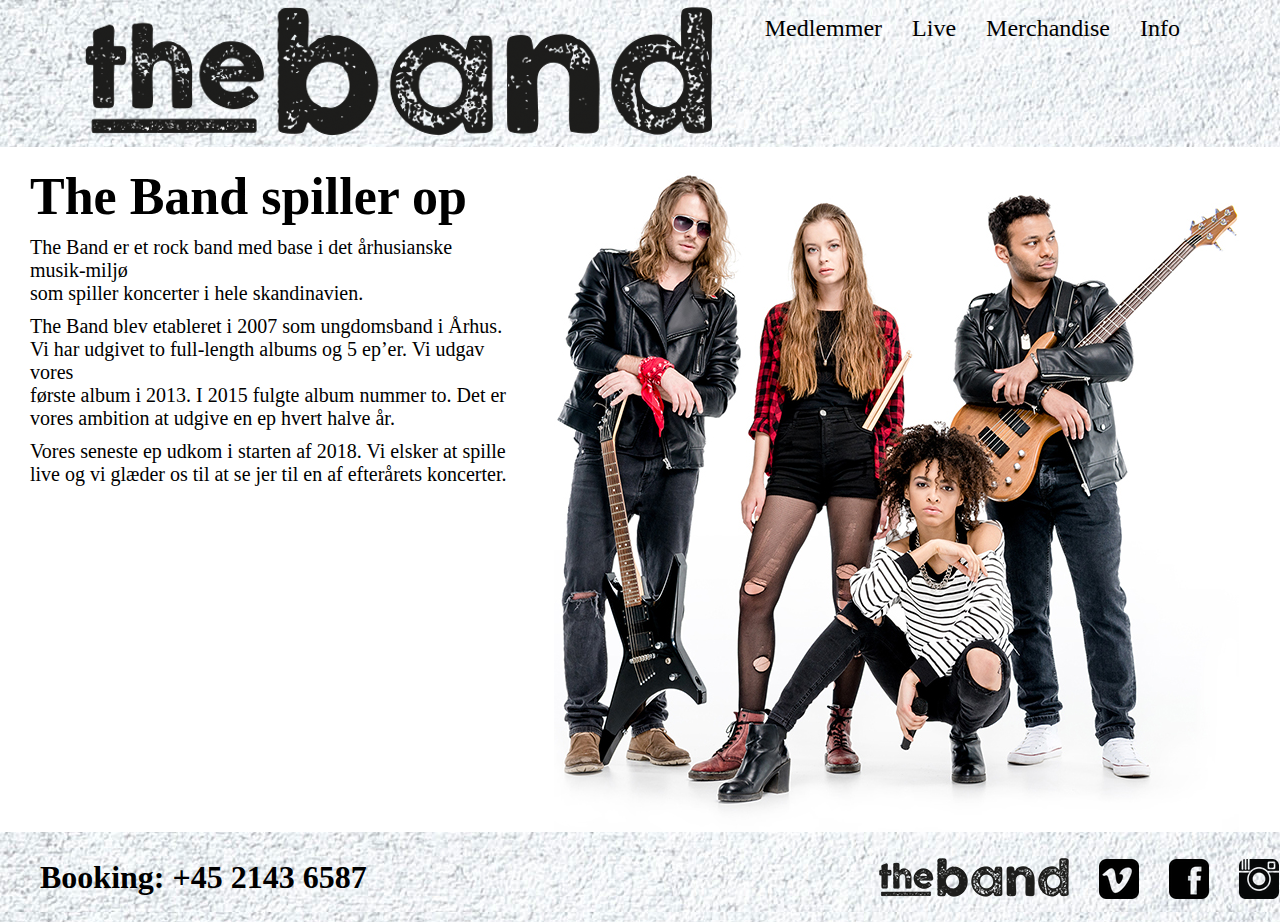
<file: index.html>
<!DOCTYPE html>
<html lang="en">
<head>
    <meta charset="UTF-8">
    <meta http-equiv="X-UA-Compatible" content="IE=edge">
    <meta name="viewport" content="width=device-width, initial-scale=1.0">
    <link rel="stylesheet" href="/CSS/styles.css">
    <title>The Band</title>
</head>
<body>
    <div class="wrapper">
        <header class="page-head">
            <div class="logo">
                <a href="index.html" class="logo-pic"><img src="/img/the_band_logo_header.png" alt="Logo"></a>
            </div>
            <nav class="navigation">
                <a href="medlemmer.html" class="nav-item">Medlemmer</a>
                <a href="live.html" class="nav-item">Live</a>
                <a href="merchandise.html" class="nav-item">Merchandise</a>
                <a href="info.html" class="nav-item">Info</a>
            </nav>
        </header>
        <main class="page-content">
            <div class="page-text">
                <article>
                    <h1 class="text-title">The Band spiller op</h1>
                    <p class="text-paragraf">The Band er et rock band med base i det århusianske musik-miljø<br>som spiller koncerter i hele skandinavien.</p>
                    <p class="text-paragraf">The Band blev etableret i 2007 som ungdomsband i Århus. Vi har udgivet to full-length albums og 5 ep’er. Vi udgav vores<br>første album i 2013. I 2015 fulgte album nummer to. Det er vores ambition at udgive en ep hvert halve år.<br</p>
                    <p class="text-paragraf">Vores seneste ep udkom i starten af 2018. Vi elsker at spille live og vi glæder os til at se jer til en af efterårets koncerter. </p>
                </article>
            </div>
        <div class="hero-image"><img src="/img/theband.jpg" alt="Picture of the band"></div>
        </main>
        <footer class="page-foot">
            <p class="foot-text">Booking: +45 2143 6587</p>
            <div class="foot-pictures">
                <img src="/img/the_band_logo_footer.png" alt="foot logo" class="pictures-big">
                <img src="/img/vimeo-logo-icon.png" alt="Vimeo logo" class="pictures-small">
                <img src="/img/facebook-logo-icon.png" alt="Facebook logo" class="pictures-small">
                <img src="/img/instagram-logo-icon.png" alt="Instagram logo" class="pictures-small">
            </div>

        </footer>

    </div>
</body>
</html>
</file>
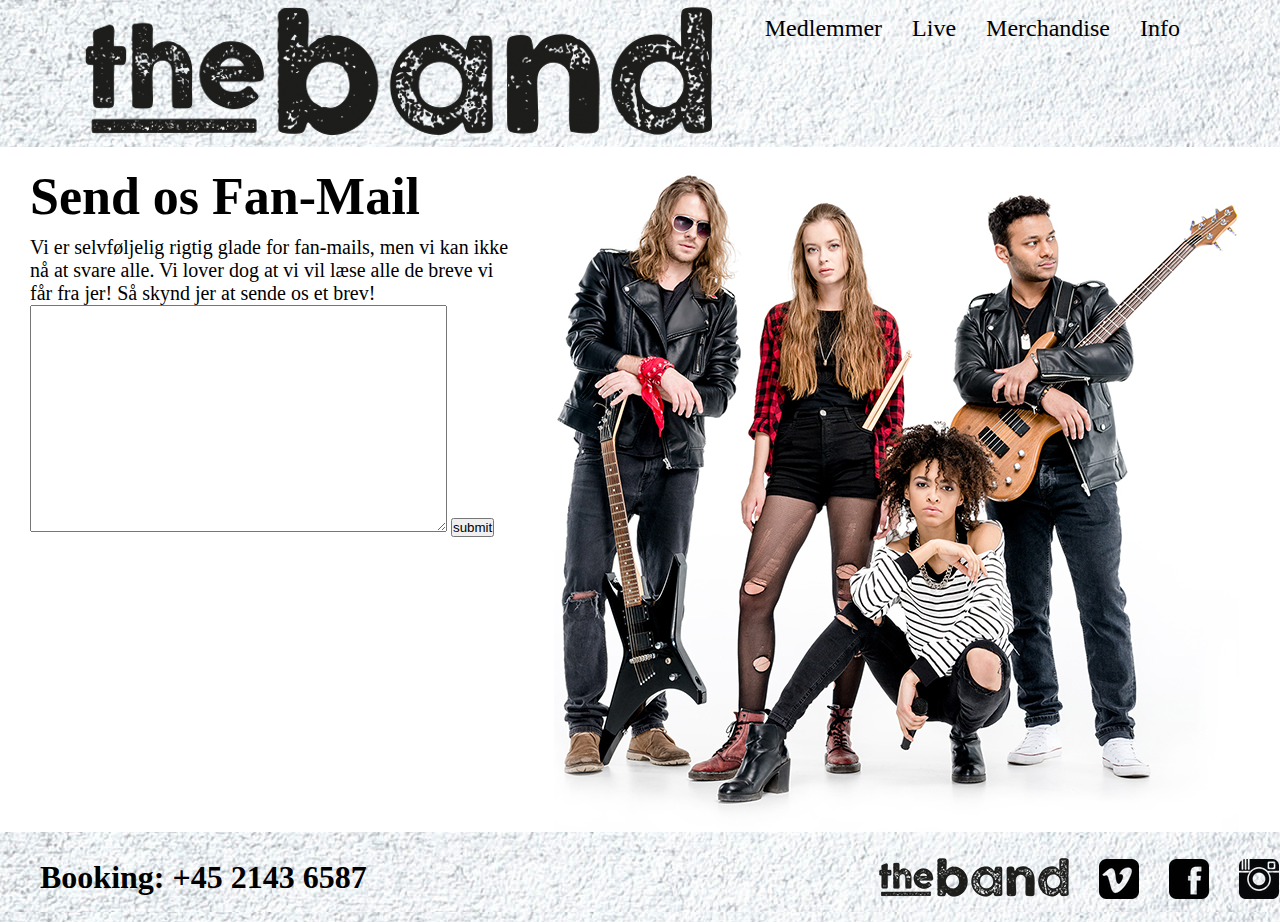
<file: info.html>
<!DOCTYPE html>
<html lang="en">
<head>
    <meta charset="UTF-8">
    <meta http-equiv="X-UA-Compatible" content="IE=edge">
    <meta name="viewport" content="width=device-width, initial-scale=1.0">
    <link rel="stylesheet" href="/CSS/styles.css">
    <title>info</title>
</head>
<body>
    <div class="wrapper">
        <header class="page-head">
            <div class="logo">
                <a href="index.html" class="logo-pic"><img src="/img/the_band_logo_header.png" alt="Logo"></a>
            </div>
            <nav class="navigation">
                <a href="medlemmer.html" class="nav-item">Medlemmer</a>
                <a href="live.html" class="nav-item">Live</a>
                <a href="merchandise.html" class="nav-item">Merchandise</a>
                <a href="info.html" class="nav-item">Info</a>
            </nav>
        </header>
        <main class="page-content">
            <div class="page-text">
                    <h1 class="text-title">Send os Fan-Mail</h1>
                    <p class="text-paragraf">Vi er selvføljelig rigtig glade for fan-mails, men vi kan ikke nå at svare alle. Vi lover dog at vi vil læse alle de breve vi får fra jer! Så skynd jer at sende os et brev! <br> </p>
                    <form action="">
                        <textarea name="Fan-Mail-Box" id="Fan-Mail-Box" cols="50" rows="15"></textarea>
                        <button type="submit">submit</button>
                    </form>
            </div>
        <div class="hero-image"><img src="/img/theband.jpg" alt="Picture of the band"></div>
        </main>
        <footer class="page-foot">
            <p class="foot-text">Booking: +45 2143 6587</p>
            <div class="foot-pictures">
                <img src="/img/the_band_logo_footer.png" alt="foot logo" class="pictures-big">
                <img src="/img/vimeo-logo-icon.png" alt="Vimeo logo" class="pictures-small">
                <img src="/img/facebook-logo-icon.png" alt="Facebook logo" class="pictures-small">
                <img src="/img/instagram-logo-icon.png" alt="Instagram logo" class="pictures-small">
            </div>
        </footer>

    </div>
</body>
</html>
</file>
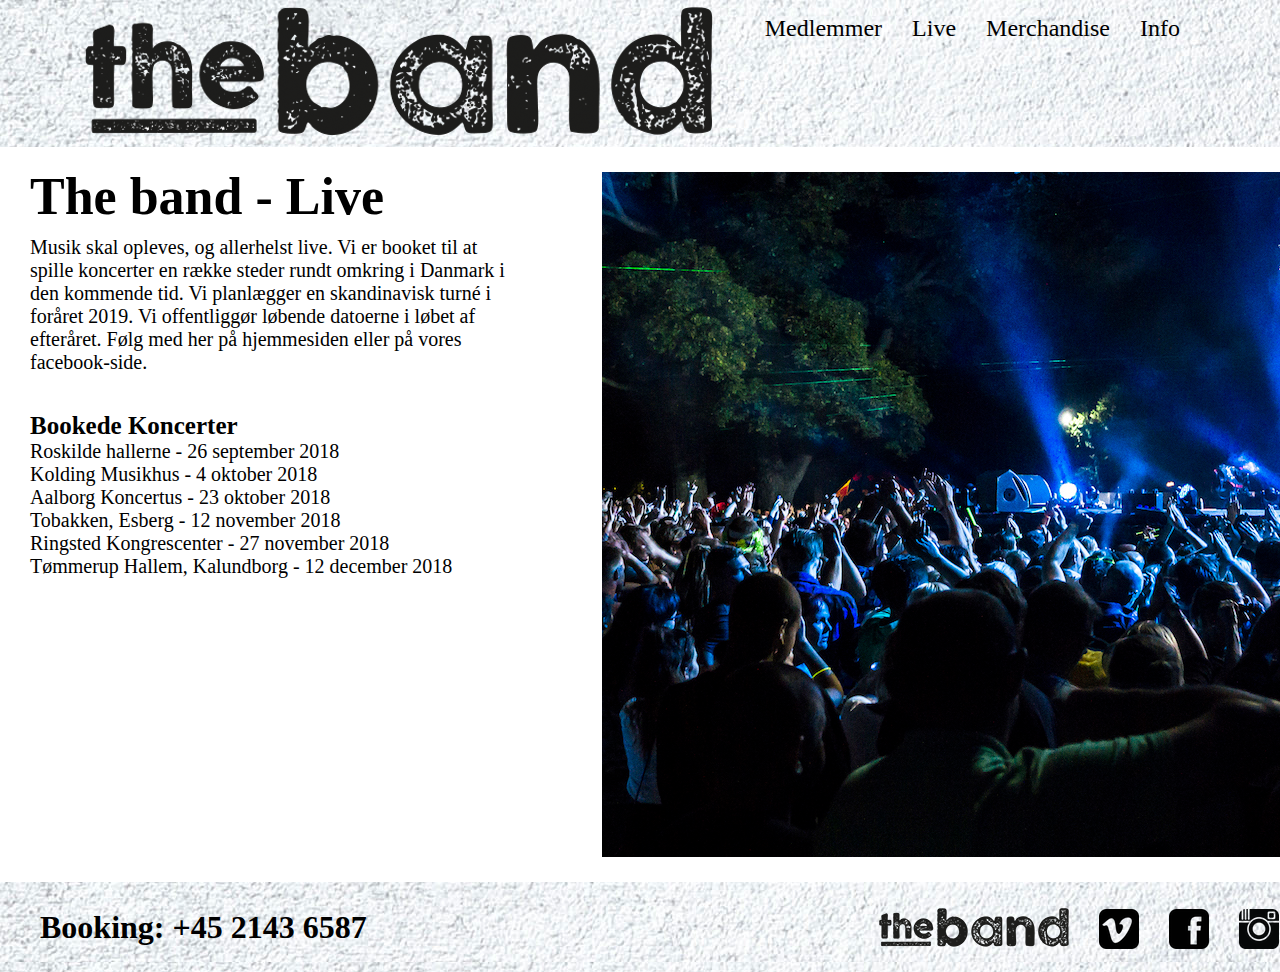
<file: live.html>
<!DOCTYPE html>
<html lang="en">
<head>
    <meta charset="UTF-8">
    <meta http-equiv="X-UA-Compatible" content="IE=edge">
    <meta name="viewport" content="width=device-width, initial-scale=1.0">
    <link rel="stylesheet" href="/CSS/styles.css">
    <title>Live</title>
</head>
<body>
    <div class="wrapper">
        <header class="page-head">
            <div class="logo">
                <a href="index.html" class="logo-pic"><img src="/img/the_band_logo_header.png" alt="Logo"></a>
            </div>
            <nav class="navigation">
                <a href="medlemmer.html" class="nav-item">Medlemmer</a>
                <a href="live.html" class="nav-item">Live</a>
                <a href="merchandise.html" class="nav-item">Merchandise</a>
                <a href="info.html" class="nav-item">Info</a>
            </nav>
        </header>
        <main class="page-content">
            <div class="page-text">
                <article>
                    <h1 class="text-title">The band - Live</h1>
                    <p class="text-paragraf">
                        Musik skal opleves, og allerhelst live. Vi er booket til at spille koncerter en række steder rundt omkring i Danmark i den kommende tid. Vi planlægger en skandinavisk turné i foråret 2019. Vi offentliggør løbende datoerne i løbet af efteråret. Følg med her på hjemmesiden eller på vores facebook-side.
                    </p>
                    <p class="text-paragraf-big"><br>Bookede Koncerter</p>
                    <ul>
                        <li class="text-paragraf">Roskilde hallerne - 26 september 2018</li>
                        <li class="text-paragraf">Kolding Musikhus - 4 oktober 2018</li>
                        <li class="text-paragraf">Aalborg Koncertus - 23 oktober 2018</li>
                        <li class="text-paragraf">Tobakken, Esberg - 12 november 2018</li>
                        <li class="text-paragraf">Ringsted Kongrescenter - 27 november 2018</li>
                        <li class="text-paragraf">Tømmerup Hallem, Kalundborg - 12 december 2018</li>
                    </ul>

                </article>
            </div>
        <div class="hero-image-concert">
            <img src="/img/concert.jpg" alt="Picture of the band">
        </div>
        </main>
        <footer class="page-foot">
            <p class="foot-text">Booking: +45 2143 6587</p>
            <div class="foot-pictures">
                <img src="/img/the_band_logo_footer.png" alt="foot logo" class="pictures-big">
                <img src="/img/vimeo-logo-icon.png" alt="Vimeo logo" class="pictures-small">
                <img src="/img/facebook-logo-icon.png" alt="Facebook logo" class="pictures-small">
                <img src="/img/instagram-logo-icon.png" alt="Instagram logo" class="pictures-small">
            </div>
        </footer>

    </div>
</body>
</html>
</file>
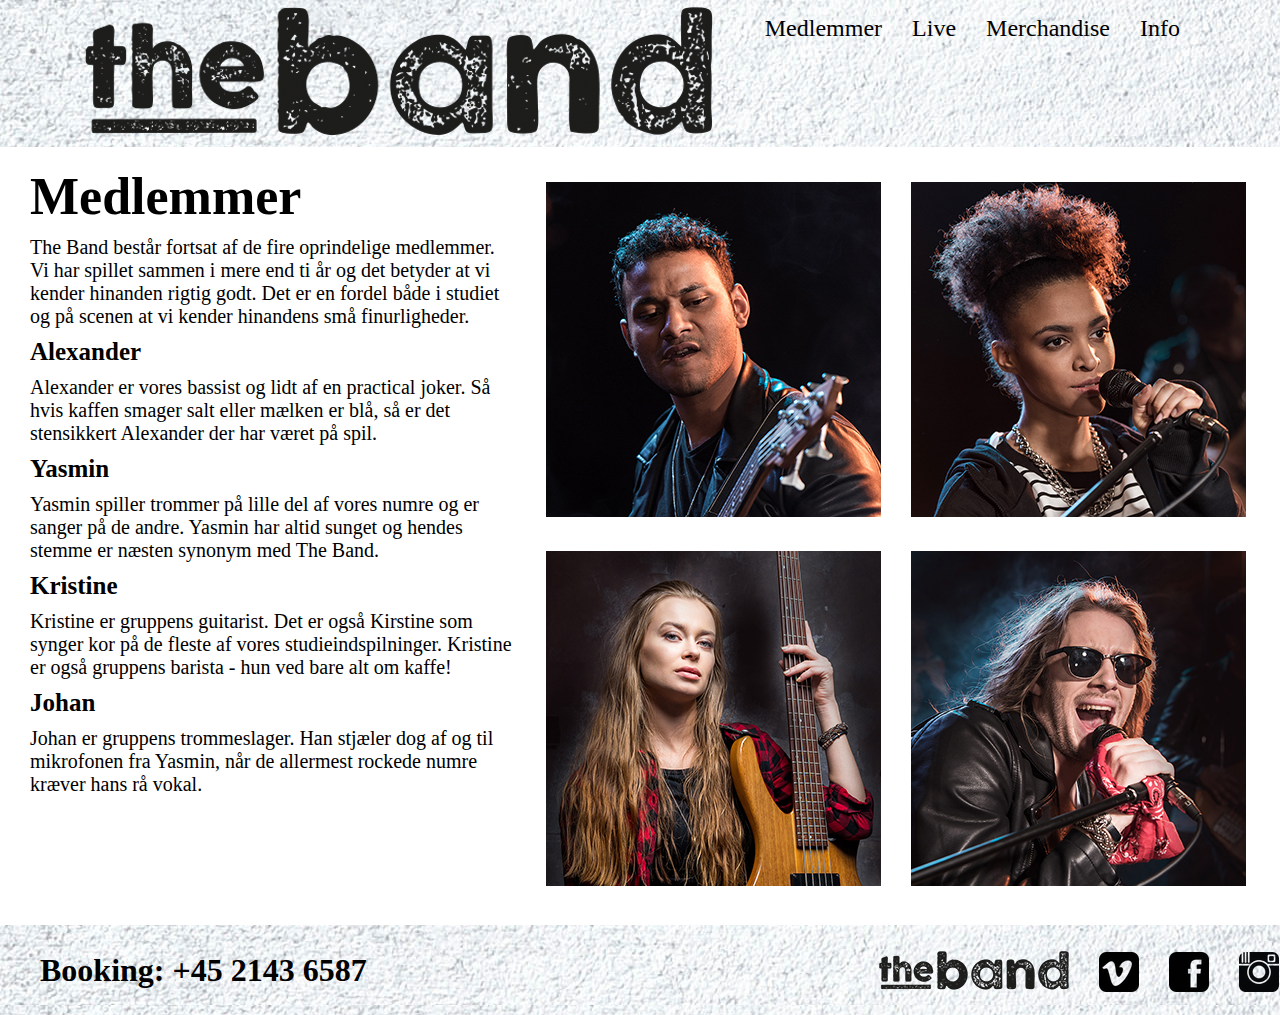
<file: medlemmer.html>
<!DOCTYPE html>
<html lang="en">
<head>
    <meta charset="UTF-8">
    <meta http-equiv="X-UA-Compatible" content="IE=edge">
    <meta name="viewport" content="width=device-width, initial-scale=1.0">
    <link rel="stylesheet" href="/CSS/styles.css">
    <title>Medlemmer</title>
</head>
<body>
    <div class="wrapper">
        <header class="page-head">
            <div class="logo">
                <a href="index.html" class="logo-pic"><img src="/img/the_band_logo_header.png" alt="Logo"></a>
            </div>
            <nav class="navigation">
                <a href="medlemmer.html" class="nav-item">Medlemmer</a>
                <a href="live.html" class="nav-item">Live</a>
                <a href="merchandise.html" class="nav-item">Merchandise</a>
                <a href="info.html" class="nav-item">Info</a>
            </nav>
        </header>
        <main class="page-content">
            <div class="page-text">
                <article>
                    <h1 class="text-title">Medlemmer</h1>
                    <p class="text-paragraf">
                        The Band består fortsat af de fire oprindelige medlemmer. Vi  har spillet sammen i mere end ti år og det betyder at vi kender hinanden rigtig godt. Det er en fordel både i studiet og på scenen at vi kender hinandens små finurligheder.
                    </p>
                    <p class="text-paragraf-big">Alexander</p>
                    <p class="text-paragraf">
                        Alexander er vores bassist og lidt af en practical joker. Så hvis kaffen smager salt eller mælken er blå, så er det stensikkert Alexander der har været på spil.
                    <br</p>
                    <p class="text-paragraf-big">Yasmin</p>
                    <p class="text-paragraf">
                        Yasmin spiller trommer på lille del af vores numre og er sanger på de andre. Yasmin har altid sunget og hendes stemme er næsten synonym med The Band.
                    </p>
                    <p class="text-paragraf-big">Kristine</p>
                    <p class="text-paragraf">
                        Kristine er gruppens guitarist. Det er også Kirstine som synger kor på de fleste af vores studieindspilninger. Kristine er også gruppens barista - hun ved bare alt om kaffe! 
                    </p>
                    <p class="text-paragraf-big">Johan</p>
                    <p class="text-paragraf">
                        Johan er gruppens trommeslager. Han stjæler dog af og til mikrofonen fra Yasmin, når de allermest rockede numre kræver hans rå vokal. 
                    </p>
                </article>
            </div>
            <div class="images">
                <div class="hero-imagex4"><img src="/img/portrait_alexander.jpg" alt="Picture of the band"></div>
                <div class="hero-imagex4"><img src="/img/portrait_yasmin.jpg" alt=""></div>
                <div class="hero-imagex4"><img src="/img/portrait_kristine.jpg" alt=""></div>
                <div class="hero-imagex4"><img src="/img/portrait_johan.jpg" alt=""></div>
             </div>
        </main>
        <footer class="page-foot">
            <p class="foot-text">Booking: +45 2143 6587</p>
            <div class="foot-pictures">
                <img src="/img/the_band_logo_footer.png" alt="foot logo" class="pictures-big">
                <img src="/img/vimeo-logo-icon.png" alt="Vimeo logo" class="pictures-small">
                <img src="/img/facebook-logo-icon.png" alt="Facebook logo" class="pictures-small">
                <img src="/img/instagram-logo-icon.png" alt="Instagram logo" class="pictures-small">
            </div>
        </footer>

    </div>
</body>
</html>
</file>
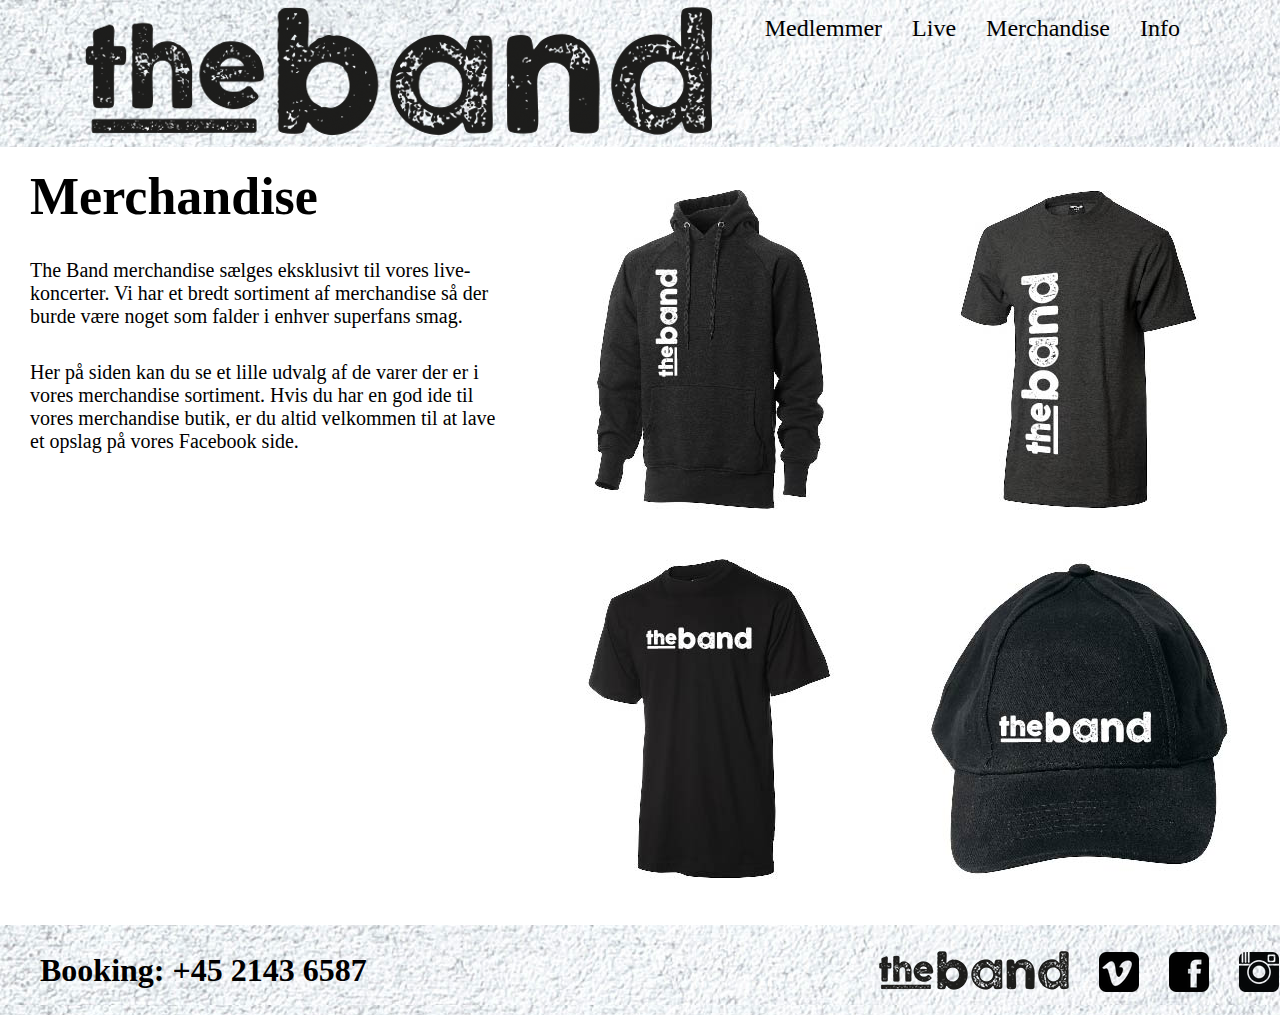
<file: merchandise.html>
<!DOCTYPE html>
<html lang="en">
<head>
    <meta charset="UTF-8">
    <meta http-equiv="X-UA-Compatible" content="IE=edge">
    <meta name="viewport" content="width=device-width, initial-scale=1.0">
    <link rel="stylesheet" href="/CSS/styles.css">
    <title>Merchandise</title>
</head>
<body>
    <div class="wrapper">
        <header class="page-head">
            <div class="logo">
                <a href="index.html" class="logo-pic"><img src="/img/the_band_logo_header.png" alt="Logo"></a>
            </div>
            <nav class="navigation">
                <a href="medlemmer.html" class="nav-item">Medlemmer</a>
                <a href="live.html" class="nav-item">Live</a>
                <a href="merchandise.html" class="nav-item">Merchandise</a>
                <a href="info.html" class="nav-item">Info</a>
            </nav>
        </header>
        <main class="page-content">
            <div class="page-text">
                <article>
                    <h1 class="text-title">Merchandise</h1>
                    <p class="text-paragraf">
                        <br>The Band merchandise sælges eksklusivt til vores live-koncerter. Vi har et bredt sortiment af merchandise så der burde være noget som falder i enhver superfans smag.
                    </p>
                    <p class="text-paragraf">
                        <br>Her på siden kan du se et lille udvalg af de varer der er i vores merchandise sortiment. Hvis du har en god ide til vores merchandise butik, er du altid velkommen til at lave et opslag på vores Facebook side.
                    </p>
                </article>
            </div>
            <div class="images">
                <div class="hero-imagex4"><img src="/img/merchandise_hoodie.jpg" alt="Picture of the band"></div>
                <div class="hero-imagex4"><img src="/img/merchandise_tshirta.jpg" alt=""></div>
                <div class="hero-imagex4"><img src="/img/merchandise_tshirtb.jpg" alt=""></div>
                <div class="hero-imagex4"><img src="/img/merchandise_cap.jpg" alt=""></div>
             </div>
        </main>
        <footer class="page-foot">
            <p class="foot-text">Booking: +45 2143 6587</p>
            <div class="foot-pictures">
                <img src="/img/the_band_logo_footer.png" alt="foot logo" class="pictures-big">
                <img src="/img/vimeo-logo-icon.png" alt="Vimeo logo" class="pictures-small">
                <img src="/img/facebook-logo-icon.png" alt="Facebook logo" class="pictures-small">
                <img src="/img/instagram-logo-icon.png" alt="Instagram logo" class="pictures-small">
            </div>
        </footer>

    </div>
</body>
</html>
</file>
<file: CSS/styles.css>
* {
    margin: 0; padding: 0; box-sizing: border-box;
    
}

.wrapper{
    background-color: white;
    max-width: 1400px;
    max-height: 100vh;
    margin: auto;           /*centers the wrapper container so there is whitespace on each side*/
    display: flex;
    flex-direction: column;
}
.page-head{
    height: 220px;
    background-image:url(../img/banner.jpg);
    display: flex;
    justify-content: space-between;
    padding: 0 85px;
}
.navigation{
    /* height: 100%; */
    display: flex;
}
.nav-item{
    color: black;
    text-decoration: none;
    display: flex;                              /* display skal være flex for at align-content virker*/
    align-items:flex-end;
    padding: 15px;
    font-size: 24px;
    max-height: fit-content;
}

.nav-item:hover{
color: lightslategray;

}
.page-content{
    display: flex;
    /* flex: 1; */

    
}
.page-text{
    width: 40%;
    padding-left: 30px;
    padding-top: 20px;
}
.hero-image{
    width: 60%;
    display: flex;
    align-items: center;
    justify-content: center;
}
.hero-image-concert{
    padding: 25px 0;
    display: flex;
    position: relative;
    right: -90px;
    max-height: fit-content;
}
.images{
    display: flex;
    flex-wrap: wrap;
    align-items: center;
    justify-content: center;
    width: 60%;
    padding: 20px 0;
}
.hero-imagex4{
    margin: 15px 15px;
}

.page-foot{
    min-height: 10vh;
    background-image:url(../img/banner_footer.jpg);
    display: flex;
    align-items: center;
}

.text-title{
    font-weight: bold;
    font-size: 52px;
}

.text-paragraf{
    padding-top: 10px;
    font-size: 20px;
}
.text-paragraf-big{
    padding-top: 10px;
    font-size: 25px;
    font-weight: bold;
}

.foot-text{
    font-weight: bold;
    font-size: 32px;
    padding-left: 40px;
}

.foot-pictures{
    display: flex;
    align-items: flex-end;
    padding-left: 40%;
}
.pictures-small{
padding-left: 30px;
}
li{
    list-style-type: none;
    margin-top: -10px;
}

.Fan-Mail-Box{
    width: 350px;
    height: 350px;
    margin: 20px auto;
}
</file>
